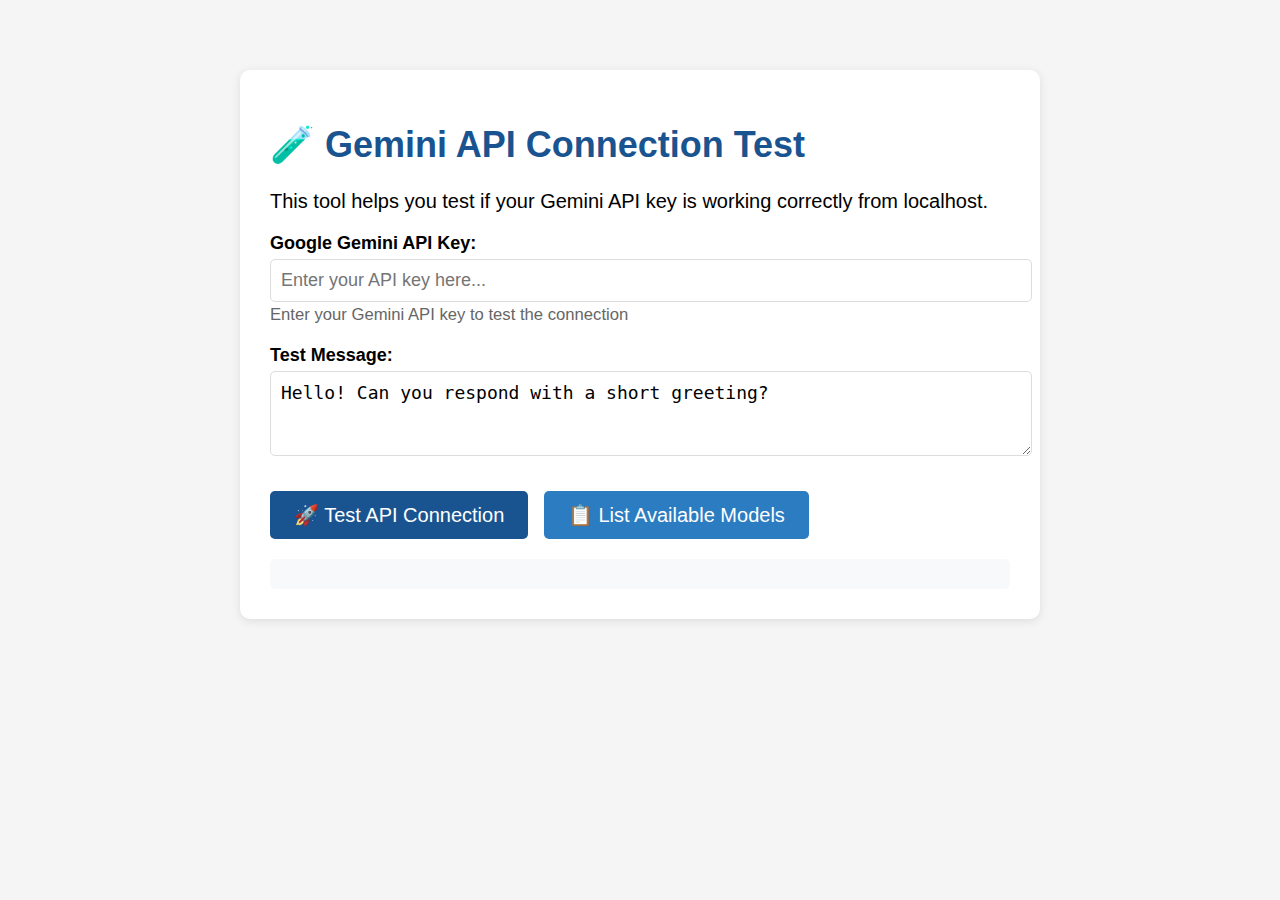
<file: test-gemini-api.html>
<!DOCTYPE html>
<html lang="en">
<head>
    <meta charset="UTF-8">
    <meta name="viewport" content="width=device-width, initial-scale=1.0">
    <title>Gemini API Test</title>
    <style>
        body {
            font-family: Arial, sans-serif;
            max-width: 800px;
            margin: 50px auto;
            padding: 20px;
            background: #f5f5f5;
            font-size: 20px;
        }
        .container {
            background: white;
            padding: 30px;
            border-radius: 10px;
            box-shadow: 0 2px 10px rgba(0,0,0,0.1);
        }
        h1 {
            color: #1a5490;
            font-size: 36px;
        }
        .input-group {
            margin: 20px 0;
        }
        label {
            display: block;
            margin-bottom: 5px;
            font-weight: bold;
            font-size: 18px;
        }
        input, textarea {
            width: 100%;
            padding: 10px;
            border: 1px solid #ddd;
            border-radius: 5px;
            font-size: 18px;
        }
        button {
            background: #1a5490;
            color: white;
            padding: 12px 24px;
            border: none;
            border-radius: 5px;
            cursor: pointer;
            font-size: 20px;
            margin-top: 10px;
        }
        button:hover {
            background: #2c7cc1;
        }
        #result {
            margin-top: 20px;
            padding: 15px;
            border-radius: 5px;
            background: #f8f9fa;
            white-space: pre-wrap;
            font-family: monospace;
            font-size: 16px;
        }
        .success {
            background: #d4edda;
            color: #155724;
            border: 1px solid #c3e6cb;
        }
        .error {
            background: #f8d7da;
            color: #721c24;
            border: 1px solid #f5c6cb;
        }
        .info {
            background: #d1ecf1;
            color: #0c5460;
            border: 1px solid #bee5eb;
        }
    </style>
</head>
<body>
    <div class="container">
        <h1>🧪 Gemini API Connection Test</h1>
        <p>This tool helps you test if your Gemini API key is working correctly from localhost.</p>
        
        <div class="input-group">
            <label for="apiKey">Google Gemini API Key:</label>
            <input type="text" id="apiKey" placeholder="Enter your API key here...">
            <small style="color: #666;">Enter your Gemini API key to test the connection</small>
        </div>
        
        <div class="input-group">
            <label for="testMessage">Test Message:</label>
            <textarea id="testMessage" rows="3" placeholder="Enter a test message...">Hello! Can you respond with a short greeting?</textarea>
        </div>
        
        <button onclick="testAPI()">🚀 Test API Connection</button>
        <button onclick="listModels()" style="background: #2c7cc1; margin-left: 10px;">📋 List Available Models</button>
        
        <div id="result"></div>
    </div>

    <script>
        async function testAPI() {
            const apiKey = document.getElementById('apiKey').value.trim();
            const message = document.getElementById('testMessage').value.trim();
            const resultDiv = document.getElementById('result');
            
            if (!apiKey) {
                resultDiv.className = 'error';
                resultDiv.textContent = 'Error: Please enter your API key';
                return;
            }
            
            if (!message) {
                resultDiv.className = 'error';
                resultDiv.textContent = 'Error: Please enter a test message';
                return;
            }
            
            resultDiv.className = 'info';
            resultDiv.textContent = 'Testing API connection... Please wait.';
            
            try {
                const apiEndpoint = 'https://generativelanguage.googleapis.com/v1/models/gemini-2.5-flash:generateContent';
                
                const requestBody = {
                    contents: [{
                        role: 'user',
                        parts: [{ text: message }]
                    }],
                    generationConfig: {
                        temperature: 0.7,
                        maxOutputTokens: 200,
                    }
                };
                
                console.log('Making request to:', `${apiEndpoint}?key=${apiKey.substring(0, 10)}...`);
                console.log('Request body:', requestBody);
                
                const response = await fetch(`${apiEndpoint}?key=${apiKey}`, {
                    method: 'POST',
                    headers: { 
                        'Content-Type': 'application/json'
                    },
                    body: JSON.stringify(requestBody)
                });
                
                console.log('Response status:', response.status);
                console.log('Response headers:', [...response.headers.entries()]);
                
                const data = await response.json();
                console.log('Response data:', data);
                
                if (!response.ok) {
                    resultDiv.className = 'error';
                    resultDiv.textContent = `❌ API Error (${response.status}):\n\n${JSON.stringify(data, null, 2)}`;
                    
                    // Provide helpful error messages
                    if (response.status === 400 && data.error?.message?.includes('API key')) {
                        resultDiv.textContent += '\n\n💡 Tip: Your API key might be invalid or the Generative Language API might not be enabled.\n\nSteps to fix:\n1. Go to https://console.cloud.google.com/apis/library/generativelanguage.googleapis.com\n2. Enable the Generative Language API\n3. Make sure your API key is correct';
                    } else if (response.status === 403) {
                        resultDiv.textContent += '\n\n💡 Tip: API key might have restrictions.\n\nSteps to fix:\n1. Go to https://console.cloud.google.com/apis/credentials\n2. Find your API key\n3. Under "API restrictions", make sure Generative Language API is allowed\n4. Under "Application restrictions", either set to "None" or add your localhost domain';
                    }
                    return;
                }
                
                if (data.candidates && data.candidates[0]?.content?.parts[0]?.text) {
                    const aiResponse = data.candidates[0].content.parts[0].text;
                    resultDiv.className = 'success';
                    resultDiv.textContent = `✅ Success! API is working correctly.\n\nAI Response:\n"${aiResponse}"\n\n✨ Your Gemini API is properly configured and working from localhost!\n\nFull Response:\n${JSON.stringify(data, null, 2)}`;
                } else {
                    resultDiv.className = 'error';
                    resultDiv.textContent = `⚠️ Unexpected response format:\n\n${JSON.stringify(data, null, 2)}`;
                }
                
            } catch (error) {
                console.error('Fetch error:', error);
                resultDiv.className = 'error';
                resultDiv.textContent = `❌ Connection Error:\n\n${error.message}\n\n`;
                
                if (error.message.includes('Failed to fetch') || error.message.includes('NetworkError')) {
                    resultDiv.textContent += '💡 This might be a CORS or network issue.\n\nPossible causes:\n';
                    resultDiv.textContent += '1. No internet connection\n';
                    resultDiv.textContent += '2. API endpoint is blocked by firewall\n';
                    resultDiv.textContent += '3. Browser extensions blocking the request\n\n';
                    resultDiv.textContent += 'Note: Gemini API should work from localhost without CORS issues.\n';
                    resultDiv.textContent += 'Try checking your browser console (F12) for more details.';
                }
            }
        }
        
        async function listModels() {
            const apiKey = document.getElementById('apiKey').value.trim();
            const resultDiv = document.getElementById('result');
            
            if (!apiKey) {
                resultDiv.className = 'error';
                resultDiv.textContent = 'Error: Please enter your API key';
                return;
            }
            
            resultDiv.className = 'info';
            resultDiv.textContent = 'Fetching available models... Please wait.';
            
            try {
                const response = await fetch(`https://generativelanguage.googleapis.com/v1/models?key=${apiKey}`, {
                    method: 'GET',
                    headers: { 'Content-Type': 'application/json' }
                });
                
                const data = await response.json();
                console.log('Models response:', data);
                
                if (!response.ok) {
                    resultDiv.className = 'error';
                    resultDiv.textContent = `❌ Error fetching models (${response.status}):\n\n${JSON.stringify(data, null, 2)}`;
                    return;
                }
                
                if (data.models && data.models.length > 0) {
                    resultDiv.className = 'success';
                    resultDiv.textContent = `✅ Available Models:\n\n`;
                    
                    data.models.forEach(model => {
                        const supportsGenerate = model.supportedGenerationMethods?.includes('generateContent');
                        resultDiv.textContent += `📦 ${model.name}\n`;
                        resultDiv.textContent += `   Display Name: ${model.displayName}\n`;
                        resultDiv.textContent += `   Supports generateContent: ${supportsGenerate ? '✅ YES' : '❌ NO'}\n`;
                        if (model.description) {
                            resultDiv.textContent += `   Description: ${model.description}\n`;
                        }
                        resultDiv.textContent += `\n`;
                    });
                    
                    const validModels = data.models.filter(m => 
                        m.supportedGenerationMethods?.includes('generateContent')
                    );
                    
                    if (validModels.length > 0) {
                        resultDiv.textContent += `\n💡 Use one of these model names in your code:\n`;
                        validModels.forEach(m => {
                            resultDiv.textContent += `   ${m.name}\n`;
                        });
                    }
                } else {
                    resultDiv.className = 'error';
                    resultDiv.textContent = `⚠️ No models found. Full response:\n\n${JSON.stringify(data, null, 2)}`;
                }
                
            } catch (error) {
                console.error('List models error:', error);
                resultDiv.className = 'error';
                resultDiv.textContent = `❌ Error:\n\n${error.message}`;
            }
        }
        
        // Auto-test on load if API key is present
        window.addEventListener('load', () => {
            const apiKey = document.getElementById('apiKey').value;
            if (apiKey && apiKey.length > 20) {
                const resultDiv = document.getElementById('result');
                resultDiv.className = 'info';
                resultDiv.textContent = '💡 API key detected. Click "Test API Connection" to verify it works.';
            }
        });
    </script>
</body>
</html>
</file>
